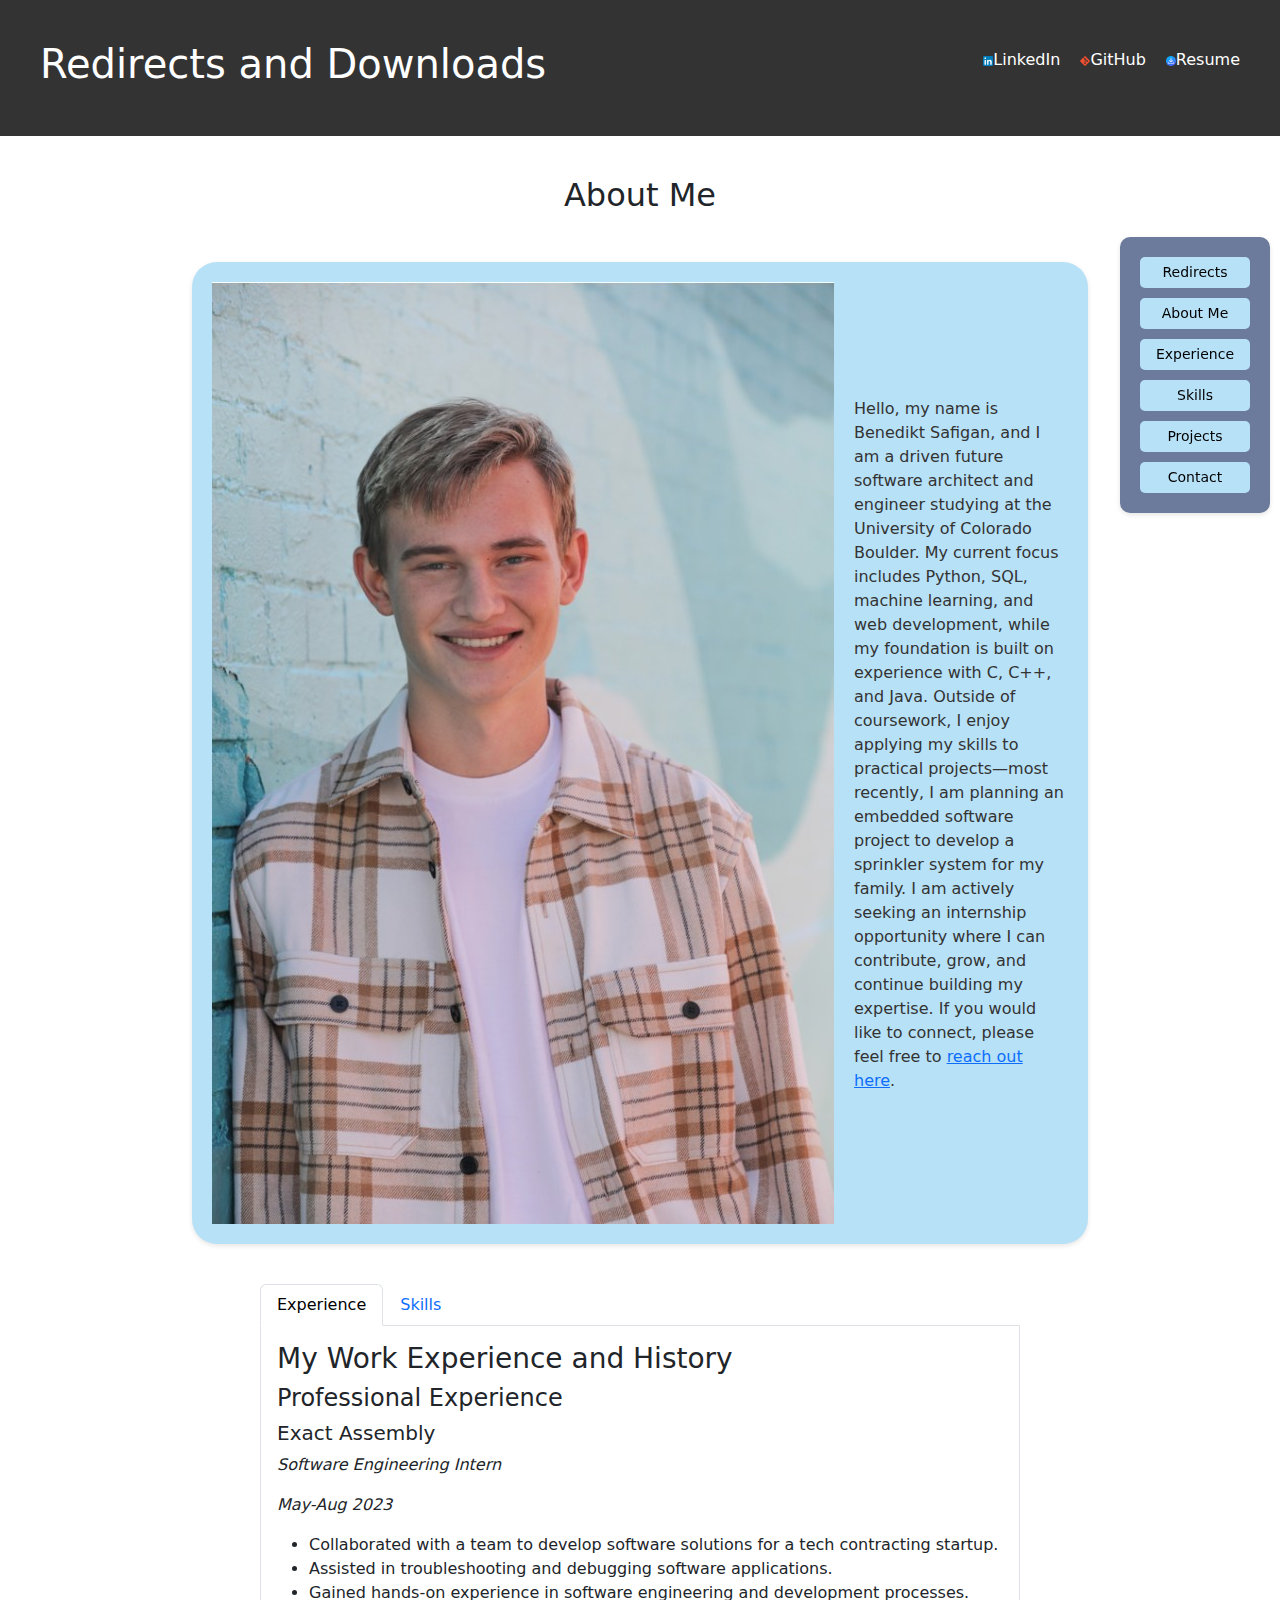
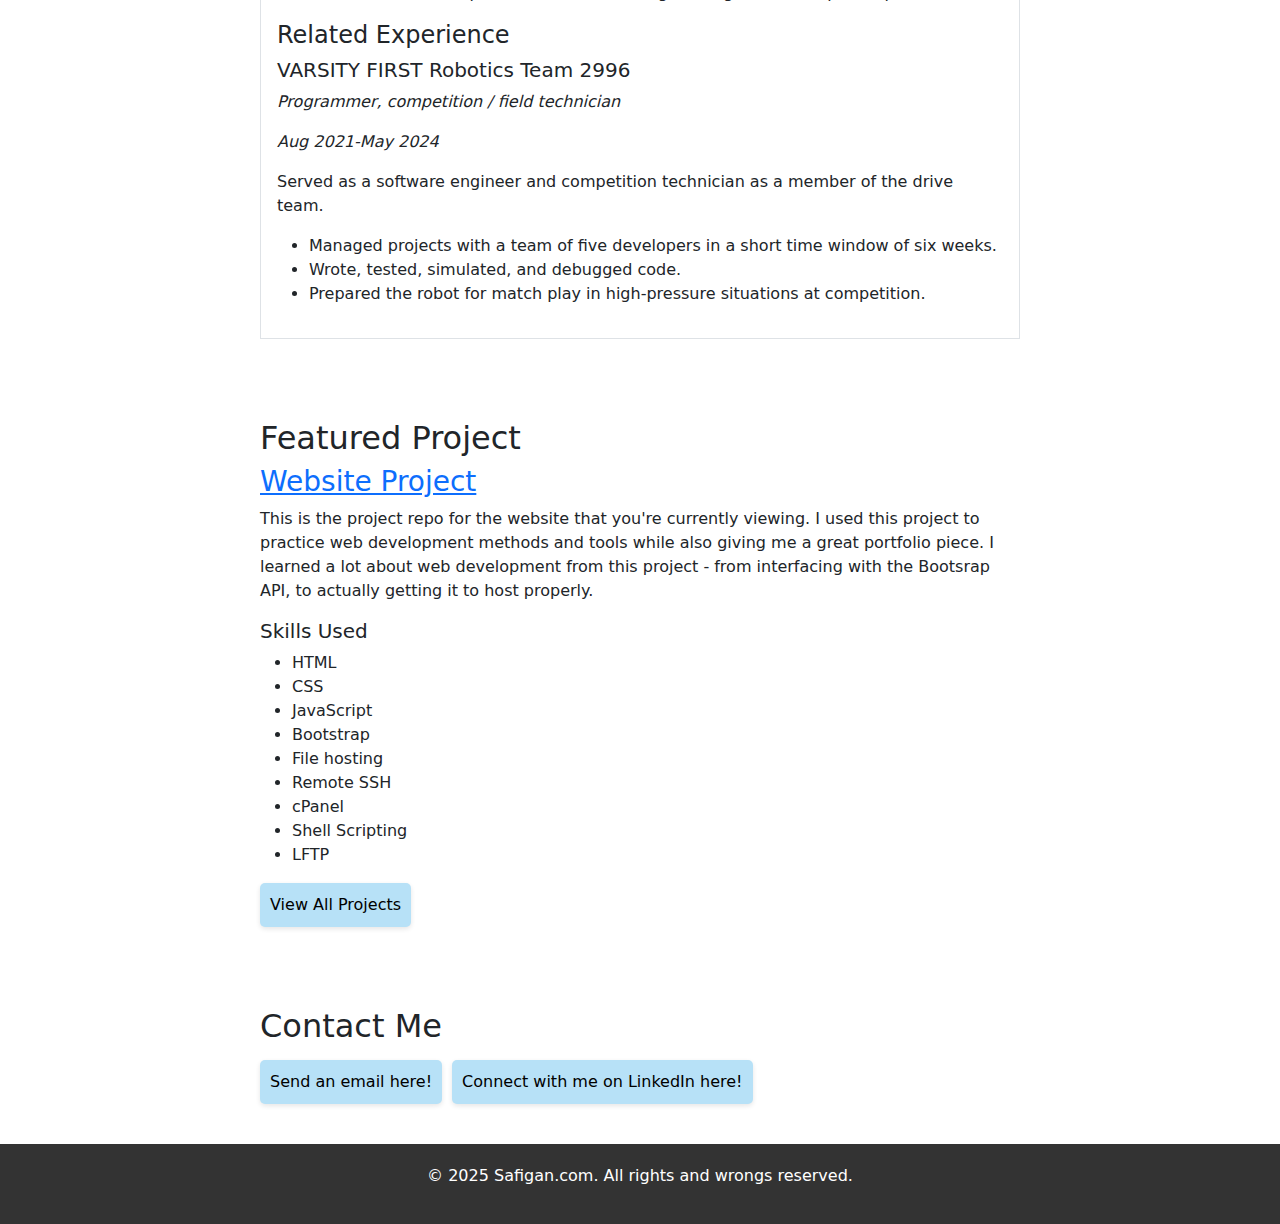
<file: index.html>
<!DOCTYPE html>
<html lang="en">

<head>
    <meta charset="UTF-8" />
    <meta name="viewport" content="width=device-width, initial-scale=1.0" />
    <title>Hello World!!</title>
    <link rel="stylesheet" href="format.css" />
    <link href="https://cdn.jsdelivr.net/npm/bootstrap@5.3.0/dist/css/bootstrap.min.css" rel="stylesheet">
    <script src="https://cdn.jsdelivr.net/npm/bootstrap@5.3.0/dist/js/bootstrap.bundle.min.js"></script>
</head>

<body>

    <header class="hero">
        <nav class="linktree">
            <h1>Redirects and Downloads</h1>
            <ul class="redirects">
                <li><img src="/meta/LinkedIn_icon.svg.webp" width="10"><a href="https://www.linkedin.com/in/benedikt-safigan-cu" target="_blank">LinkedIn</a></li>
                <li><img src="/meta/Git_icon.svg.png" width="10"><a href="https://github.com/bsafig" target="_blank">GitHub</a></li>
                <li><img src="/meta/download.png" width="10"><a href="/meta/Benedikt_Safigan_Resume.pdf" download>Resume</a></li>
            </ul>
        </nav>

        <section id="about">
            <h2>About Me</h2>
        </section>

        <div class="hero-content">
            <div class="hero-img">
                <img src="/meta/BP1.jpg" alt="Photo of Benedikt Safigan">
            </div>
            <div class="hero-txt">
                <p>
                    Hello, my name is Benedikt Safigan, and I am a driven future software architect and engineer studying at the University of Colorado Boulder. My current focus includes Python, SQL, machine learning, and web development, while my foundation is built on
                    experience with C, C++, and Java. Outside of coursework, I enjoy applying my skills to practical projects—most recently, I am planning an embedded software project to develop a sprinkler system for my family. I am actively seeking
                    an internship opportunity where I can contribute, grow, and continue building my expertise. If you would like to connect, please feel free to <a href="#contact">reach out here</a>.
                </p>
            </div>
        </div>
    </header>

    <section id="experience-skills">

        <!-- Bootstrap implementation of interactive window -->
        <div class="interactive-window">
            <ul class="nav nav-tabs" id="myTab" role="tablist">
                <li class="nav-item" role="presentation">
                    <button class="nav-link active" id="experience-tab" data-bs-toggle="tab" data-bs-target="#experience-panel" type="button" role="tab">Experience</button>
                </li>
                <li class="nav-item" role="presentation">
                    <button class="nav-link" id="skills-tab" data-bs-toggle="tab" data-bs-target="#skills-panel" type="button" role="tab">Skills</button>
                </li>
            </ul>

            <div class="tab-content p-3 border border-top-0" id="myTabContent">
                <div class="tab-pane fade show active" id="experience-panel" role="tabpanel">
                    <h3>My Work Experience and History</h3>
                    <h4>Professional Experience</h4>

                    <h5>Exact Assembly</h5>
                    <p><em>Software Engineering Intern</em></p>
                    <p><em>May-Aug 2023</em></p>
                    <ul>
                        <li>Collaborated with a team to develop software solutions for a tech contracting startup.</li>
                        <li>Assisted in troubleshooting and debugging software applications.</li>
                        <li>Gained hands-on experience in software engineering and development processes.</li>
                    </ul>

                    <h4>Related Experience</h4>

                    <h5>VARSITY FIRST Robotics Team 2996</h5>
                    <p><em>Programmer, competition / field technician</em></p>
                    <p><em>Aug 2021-May 2024</em></p>
                    <p>Served as a software engineer and competition technician as a member of the drive team.</p>
                    <ul>
                        <li>Managed projects with a team of five developers in a short time window of six weeks.</li>
                        <li>Wrote, tested, simulated, and debugged code.</li>
                        <li>Prepared the robot for match play in high-pressure situations at competition.</li>
                    </ul>

                </div>
                <div class="tab-pane fade" id="skills-panel" role="tabpanel">
                    <h3>My Skills</h3>

                    <h5>Technical Skills</h5>

                    <ul>
                        <li>Git</li>
                        <li>C</li>
                        <li>C++</li>
                        <li>Java</li>
                        <li>Python</li>
                        <li>Software Construction</li>
                        <li>Software Design</li>
                        <li>Software Development</li>
                        <li>HTML</li>
                        <li>CSS</li>
                        <li>SQL</li>
                        <li>JavaScript</li>
                        <li>Bootstrap</li>
                        <li>Secure Shell</li>
                        <li>GNU Debugger</li>
                        <li>Shell Scripting</li>
                        <li>cPanel</li>
                        <li>FTP</li>
                        <li>Hardware Architecture</li>
                    </ul>

                    <h5>Organizational Skills</h5>

                    <ul>
                        <li>Agile Methodologies</li>
                        <li>Project Planning</li>
                        <li>Communication</li>
                        <li>Teamwork</li>
                        <li>Time Management</li>
                        <li>Problem Solving</li>
                        <li>Spanish</li>
                    </ul>

                    <h6><em><a href="https://www.linkedin.com/in/benedikt-safigan-cu/details/skills" target="_blank">View skills page of LinkedIn for additional skill context</a></em></h6>
                </div>
            </div>
        </div>


    </section>

    <section id="projects">
        <h2>Featured Project</h2>
        <h3><a href="https://github.com/bsafig/portfolio-web-page" target="_blank">Website Project</a></h3>
        <p>
            This is the project repo for the website that you're currently viewing. I used this project to practice web development methods and tools while also giving me a great portfolio piece. I learned a lot about web development from this project - from interfacing
            with the Bootsrap API, to actually getting it to host properly.
            <h5>Skills Used</h4>
                <ul>
                    <li>HTML</li>
                    <li>CSS</li>
                    <li>JavaScript</li>
                    <li>Bootstrap</li>
                    <li>File hosting</li>
                    <li>Remote SSH</li>
                    <li>cPanel</li>
                    <li>Shell Scripting</li>
                    <li>LFTP</li>
                </ul>
        </p>

        <div class="dropdown">
            <button class="dropbtn">View All Projects</button>
            <div class="dropdown-content">
                <a href="./frc2996/frc.html">FRC 2996</a>
                <a href="https://github.com/bsafig/portfolio-web-page" target="_blank">Website</a>
                <a href="https://github.com/bsafig/basic-ml-demo" target="_blank">ML Demo</a>
                <a href="https://github.com/bsafig/txt-to-csv-for-hockey-predictions" target="_blank">txt to csv</a>
            </div>
        </div>
    </section>

    <section id="contact">
        <h2>Contact Me</h2>
        <div class="contact-buttons">
            <div class="email">
                <button id="emailBtn">Send an email here!</button>
            </div>
            <div class="linkedin">
                <button id="linkedinBtn">Connect with me on LinkedIn here!</button>
            </div>
        </div>
    </section>

    <footer>
        <p>© 2025 Safigan.com. All rights and wrongs reserved.</p>
    </footer>

    <button id="back-to-top-btn">↑ Back to Top</button>

    <div class="nav-menu">
        <button id="nav-linktree">Redirects</button>
        <button id="nav-about">About Me</button>
        <button id="nav-experience">Experience</button>
        <button id="nav-skills">Skills</button>
        <button id="nav-projects">Projects</button>
        <button id="nav-contact">Contact</button>
    </div>

    <script src="./scripts/dropdown.js"></script>
    <script src="./scripts/backtotop.js"></script>
    <script src="./scripts/contact.js"></script>
    <script src="./scripts/nav.js"></script>
</body>

</html>
</file>
<file: format.css>
* {
    margin: 0;
    padding: 0;
    box-sizing: border-box;
}

body {
    font-family: 'Calibri', sans-serif;
    line-height: 1.6;
    color: #333;
}

h1,
h2,
h3 {
    color: #104f82;
}

.linktree {
    display: flex;
    justify-content: space-between;
    align-items: center;
    padding: 40px;
    background: #333;
    color: #fff;
}

.redirects {
    list-style: none;
    display: flex;
    gap: 20px;
}

.redirects a {
    color: #fff;
    text-decoration: none;
}

.hero {
    justify-content: center;
    align-items: center;
    flex-direction: column;
    text-align: center;
}

.hero-content {
    background-color: #b7e1f7;
    color: #333;
    padding: 20px;
    border: #333;
    border-radius: 25px;
    display: flex;
    text-align: start;
    gap: 20px;
    align-items: center;
    margin-left: 15%;
    margin-right: 15%;
    box-shadow: 0 2px 5px rgba(0, 0, 0, 0.1);
}

.btn {
    display: inline-block;
    margin-top: 10px;
    padding: 10px 20px;
    background: #f04e23;
    color: white;
    text-decoration: none;
    border-radius: 5px;
}

section {
    padding: 40px 20px;
    max-width: 800px;
    margin: auto;
}

footer {
    background: #333;
    color: white;
    text-align: center;
    padding: 20px;
}


/* dropdown style */

.dropdown {
    position: relative;
    display: inline-block;
}


/* Style the button */

.dropbtn {
    background-color: #b7e1f7;
    color: black;
    padding: 10px;
    font-size: 16px;
    border: none;
    cursor: pointer;
    border-radius: 5px;
    box-shadow: 0 2px 5px rgba(0, 0, 0, 0.1);
}


/* Dropdown content (hidden by default) */

.dropdown-content {
    display: none;
    position: absolute;
    background-color: white;
    min-width: 160px;
    box-shadow: 0px 8px 16px rgba(0, 0, 0, 0.2);
    border-radius: 5px;
    z-index: 1;
}


/* Dropdown links */

.dropdown-content a {
    color: black;
    padding: 12px 16px;
    text-decoration: none;
    display: block;
}


/* Hover effects */

.dropdown-content a:hover {
    background-color: #f1f1f1;
}


/* Show the dropdown on hover and hold for click */

.dropdown:hover .dropdown-content {
    display: block;
}

.dropdown:hover .dropbtn {
    background-color: #2b61d6;
    color: white;
}

.dropdown.show .dropdown-content {
    display: block;
}


/* back to top button */

#back-to-top-btn {
    display: none;
    position: fixed;
    bottom: 20px;
    right: 20px;
    padding: 10px 15px;
    font-size: 16px;
    background: #104f82;
    color: white;
    border: none;
    border-radius: 5px;
    cursor: pointer;
}

#back-to-top-btn:hover {
    background: #2b61d6;
}


/* Contact section buttons */

.contact-buttons {
    display: flex;
    gap: 10px;
    justify-content: left;
    margin-top: 15px;
}

#emailBtn,
#linkedinBtn {
    background-color: #b7e1f7;
    color: black;
    padding: 10px;
    font-size: 16px;
    border: none;
    cursor: pointer;
    border-radius: 5px;
    box-shadow: 0 2px 5px rgba(0, 0, 0, 0.1);
}

.email:hover #emailBtn,
.linkedin:hover #linkedinBtn {
    background-color: #2b61d6;
    color: white;
}


/* Floating navigation menu */

.nav-menu {
    position: fixed;
    display: flex;
    flex-direction: column;
    gap: 10px;
    top: 237px;
    right: 10px;
    background-color: #6c7b9c;
    padding: 20px;
    border-radius: 10px;
    box-shadow: 0 2px 5px rgba(0, 0, 0, 0.1);
    z-index: 1000;
    width: 150px;
}


/* Navigation buttons */

#nav-linktree,
#nav-about,
#nav-experience,
#nav-skills,
#nav-projects,
#nav-contact {
    background-color: #b7e1f7;
    color: black;
    padding: 5px;
    font-size: 14px;
    border: none;
    cursor: pointer;
    border-radius: 5px;
}

#nav-linktree:hover,
#nav-about:hover,
#nav-experience:hover,
#nav-skills:hover,
#nav-projects:hover,
#nav-contact:hover {
    background-color: #2b61d6;
    color: white;
}
</file>
